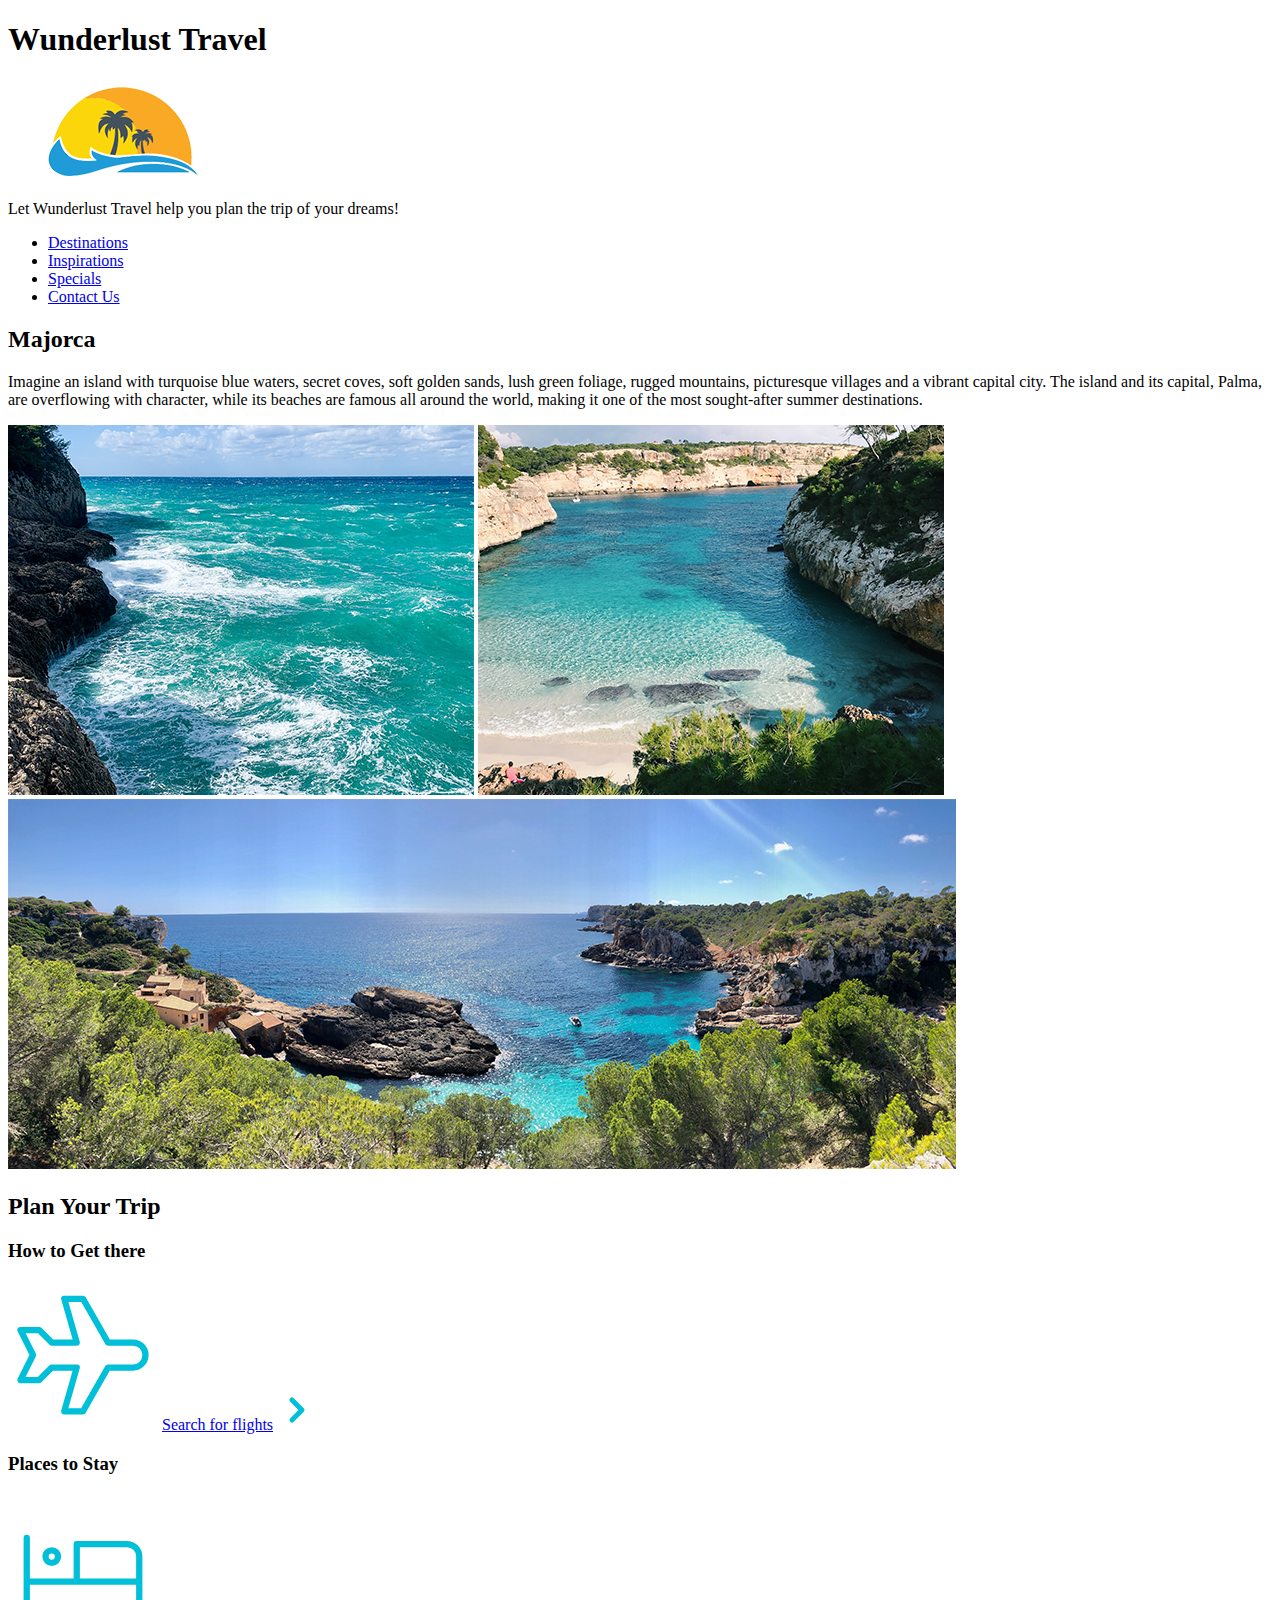
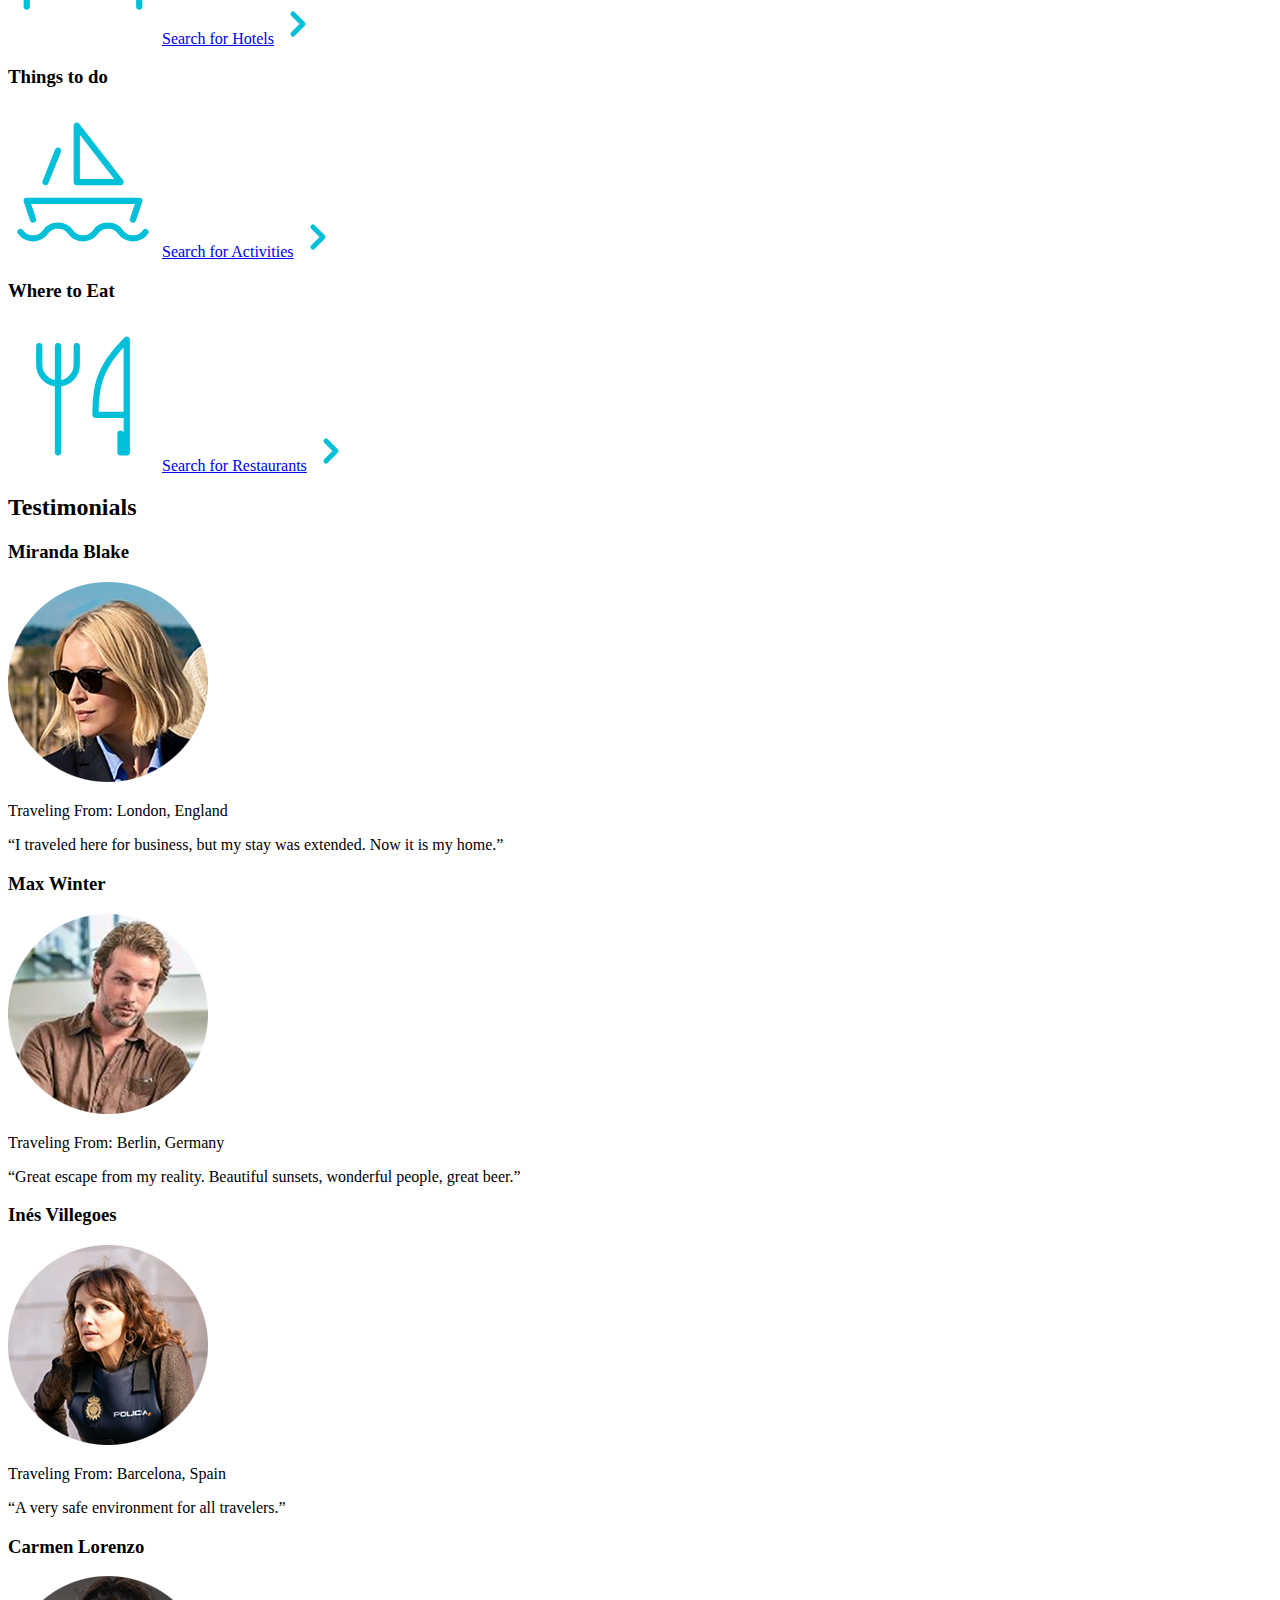
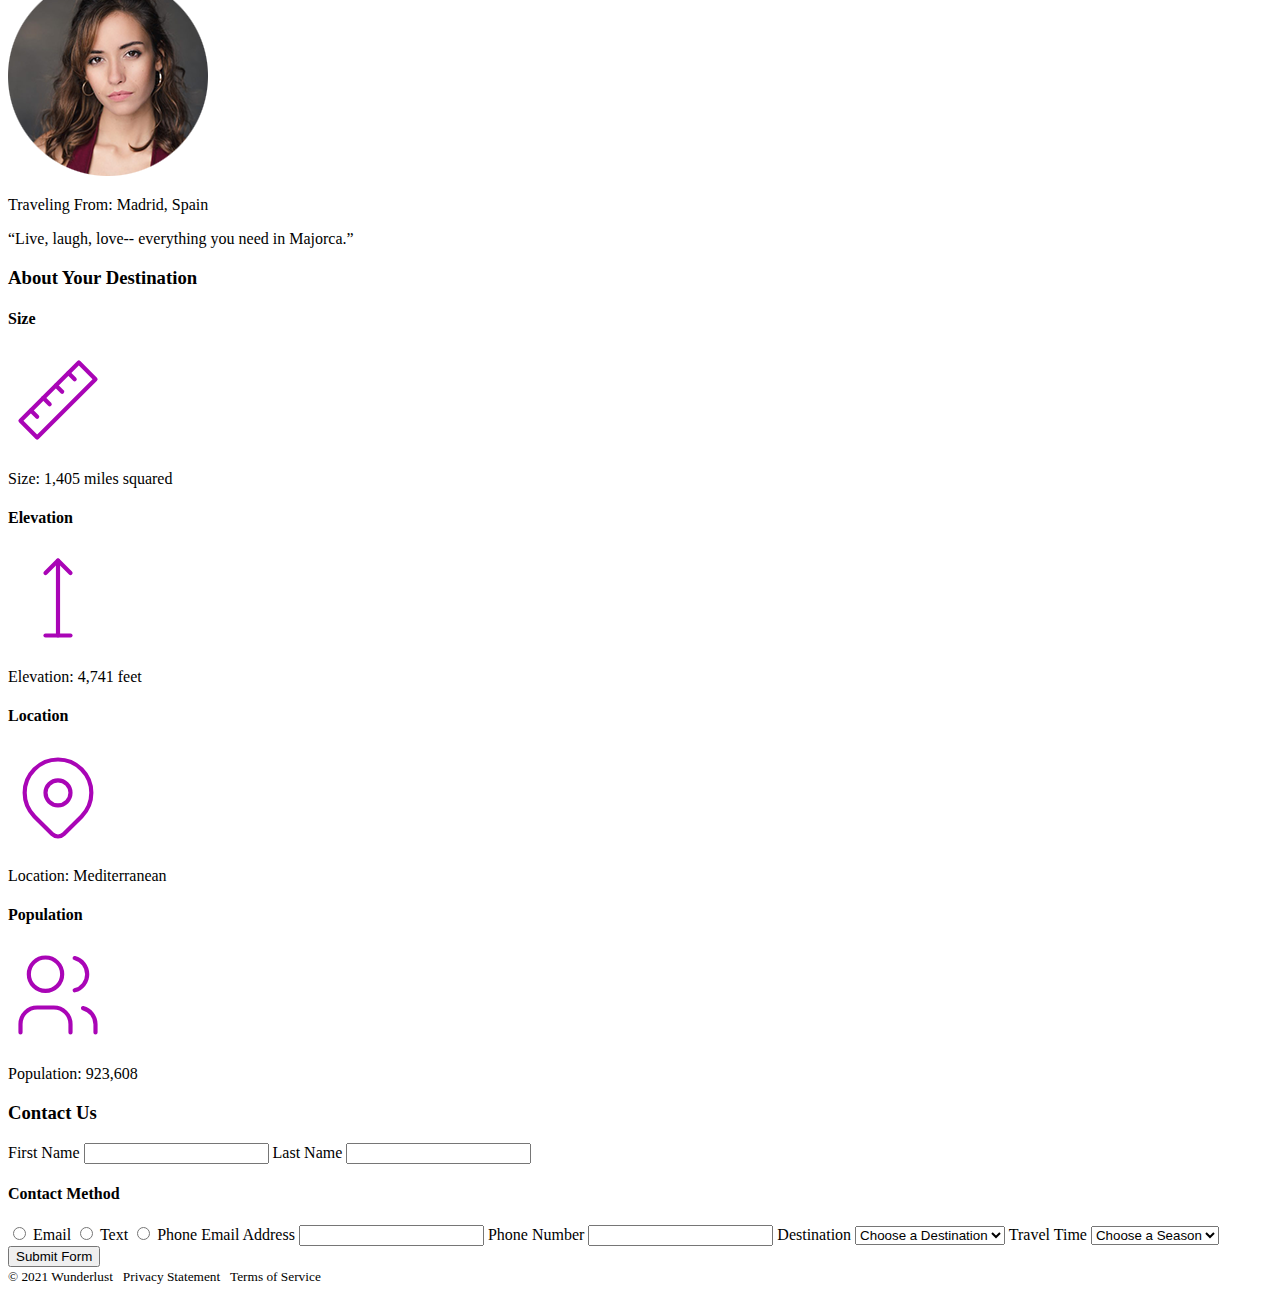
<file: index.html>
<!DOCTYPE html>
<html lang="en">
<head>
    <meta charset="utf-8">
    <meta name="author" content="Melissa Brun">
    <title>1.1 - 1.3 // Assignment</title>
</head>
    <body>
        <header>
        <h1>Wunderlust Travel</h1>
            <img src="logo.png" alt="Yellow sun, blue waves,two sihlouette palm trees">
            <p>Let Wunderlust Travel help you plan the trip of your dreams!</p>


            <nav>
                <ul>
            	<li><a href="Destinations">Destinations</a></li>
            	<li><a href="Inspirations">Inspirations</a></li>
            	<li><a href="Special">Specials</a></li>
            	<li><a href="ContactUs">Contact Us</a></li>
                </ul>
            </nav>
            </header>
            <main>
                <article>
                    
                    <h2>Majorca</h2>
                    <p>Imagine an island with turquoise blue waters, secret coves, soft golden sands, lush green foliage, rugged mountains, picturesque villages and a vibrant capital city. The island and its capital, Palma, are overflowing with character, while its beaches are famous all around the world, making it one of the most sought-after summer destinations.</p>

                    <img src="majorca-waves.png" alt="arial view of ocean">
                    <img src="majorca-beach.png" alt="beach and ocean view">
                    <img src="majorca-cove.png" alt="coves, beach, and ocean view">
                        
                    <section>
                    <h2>Plan Your Trip</h2>

                
                    <h3>How to Get there</h3>
                    <svg xmlns="http://www.w3.org/2000/svg" class="icon icon-tabler icon-tabler-plane" width="150" height="150" viewBox="0 0 24 24" stroke-width="1" stroke="#00bfd8" fill="none" stroke-linecap="round" stroke-linejoin="round">
                    <path stroke="none" d="M0 0h24v24H0z" fill="none"/>
                    <path d="M16 10h4a2 2 0 0 1 0 4h-4l-4 7h-3l2 -7h-4l-2 2h-3l2 -4l-2 -4h3l2 2h4l-2 -7h3z" />
                    </svg>

                    <a href="#">Search for flights</a>
                    <svg xmlns="http://www.w3.org/2000/svg" class="icon icon-tabler icon-tabler-chevron-right" width="40" height="40" viewBox="0 0 24 24" stroke-width="3" stroke="#00bfd8" fill="none" stroke-linecap="round" stroke-linejoin="round">
                    <path stroke="none" d="M0 0h24v24H0z" fill="none"/>
                    <polyline points="9 6 15 12 9 18" />
                    </svg>
           

           
                        <h3>Places to Stay</h3>
                        <svg xmlns="http://www.w3.org/2000/svg" class="icon icon-tabler icon-tabler-bed" width="150" height="150" viewBox="0 0 24 24" stroke-width="1" stroke="#00bfd8" fill="none" stroke-linecap="round" stroke-linejoin="round">
                        <path stroke="none" d="M0 0h24v24H0z" fill="none"/>
                        <path d="M3 7v11m0 -4h18m0 4v-8a2 2 0 0 0 -2 -2h-8v6" />
                        <circle cx="7" cy="10" r="1" />
                        </svg>

                        <a href="#">Search for Hotels</a>
                        <svg xmlns="http://www.w3.org/2000/svg" class="icon icon-tabler icon-tabler-chevron-right" width="40" height="40" viewBox="0 0 24 24" stroke-width="3" stroke="#00bfd8" fill="none" stroke-linecap="round" stroke-linejoin="round">
                        <path stroke="none" d="M0 0h24v24H0z" fill="none"/>
                        <polyline points="9 6 15 12 9 18" />
                        </svg>
                    
           
                        <h3>Things to do</h3>
                        <svg xmlns="http://www.w3.org/2000/svg" class="icon icon-tabler icon-tabler-sailboat" width="150" height="150" viewBox="0 0 24 24" stroke-width="1" stroke="#00bfd8" fill="none" stroke-linecap="round" stroke-linejoin="round">
                        <path stroke="none" d="M0 0h24v24H0z" fill="none"/>
                        <path d="M2 20a2.4 2.4 0 0 0 2 1a2.4 2.4 0 0 0 2 -1a2.4 2.4 0 0 1 2 -1a2.4 2.4 0 0 1 2 1a2.4 2.4 0 0 0 2 1a2.4 2.4 0 0 0 2 -1a2.4 2.4 0 0 1 2 -1a2.4 2.4 0 0 1 2 1a2.4 2.4 0 0 0 2 1a2.4 2.4 0 0 0 2 -1" />
                        <path d="M4 18l-1 -3h18l-1 3" />
                        <path d="M11 12h7l-7 -9v9" />
                        <line x1="8" y1="7" x2="6" y2="12" />
                        </svg>
                    
                        <a href="#">Search for Activities</a>
                        <svg xmlns="http://www.w3.org/2000/svg" class="icon icon-tabler icon-tabler-chevron-right" width="40" height="40" viewBox="0 0 24 24" stroke-width="3" stroke="#00bfd8" fill="none" stroke-linecap="round" stroke-linejoin="round">
                        <path stroke="none" d="M0 0h24v24H0z" fill="none"/>
                        <polyline points="9 6 15 12 9 18" />
                        </svg>
                

                
                        <h3>Where to Eat</h3>
                        <svg xmlns="http://www.w3.org/2000/svg" class="icon icon-tabler icon-tabler-tools-kitchen-2" width="150" height="150" viewBox="0 0 24 24" stroke-width="1" stroke="#00bfd8" fill="none" stroke-linecap="round" stroke-linejoin="round">
                        <path stroke="none" d="M0 0h24v24H0z" fill="none"/>
                        <path d="M19 3v12h-5c-.023 -3.681 .184 -7.406 5 -12zm0 12v6h-1v-3m-10 -14v17m-3 -17v3a3 3 0 1 0 6 0v-3" />
                        </svg>
                    

                    
                        <a href="#">Search for Restaurants</a>
                        <svg xmlns="http://www.w3.org/2000/svg" class="icon icon-tabler icon-tabler-chevron-right" width="40" height="40" viewBox="0 0 24 24" stroke-width="3" stroke="#00bfd8" fill="none" stroke-linecap="round" stroke-linejoin="round">
                        <path stroke="none" d="M0 0h24v24H0z" fill="none"/>
                        <polyline points="9 6 15 12 9 18" />
                        </svg>
                    </section>

                    <section>
                    <h2>Testimonials</h2>
                        
                        <h3>Miranda Blake</h3>
                        <img src="miranda-blake.png" alt="short blonde haired faired skinned woman with sunglasses">
                        <p>Traveling From: London, England</p>
                        <q>I traveled here for business, but my stay was extended. Now it is my home.</q>
                    

                    
                    <h3>Max Winter</h3>
                        <img src="max-winter.png" alt="short blonde haired faired skinned woman with sunglasses">
                        <p>Traveling From: Berlin, Germany</p>
                        <q>Great escape from my reality. Beautiful sunsets, wonderful people, great beer.</q>
                    

                    <h3>Inés Villegoes</h3>
                        <img src="ines-villegoes.png" alt="short blonde haired faired skinned woman with sunglasses">
                        <p>Traveling From: Barcelona, Spain</p>
                        <q>A very safe environment for all travelers.</q>
                    

                    
                    <h3>Carmen Lorenzo</h3>
                        <img src="carmen-lorenzo.png" alt="short blonde haired faired skinned woman with sunglasses">
                        <p>Traveling From: Madrid, Spain</p>
                        <q>Live, laugh, love-- everything you need in Majorca.</q>
                    </section>


            <section>
            <h3>About Your Destination</h3>

                <h4>Size</h4>
                <svg xmlns="http://www.w3.org/2000/svg" class="icon icon-tabler icon-tabler-ruler-2" width="100" height="100" viewBox="0 0 24 24" stroke-width="1" stroke="#a905b6" fill="none" stroke-linecap="round" stroke-linejoin="round">
                <path stroke="none" d="M0 0h24v24H0z" fill="none"/>
                <path d="M17 3l4 4l-14 14l-4 -4z" />
                <path d="M16 7l-1.5 -1.5" />
                <path d="M13 10l-1.5 -1.5" />
                <path d="M10 13l-1.5 -1.5" />
                <path d="M7 16l-1.5 -1.5" />
                </svg>
                <p>Size: 1,405 miles squared</p>

                <h4>Elevation</h4>
                <svg xmlns="http://www.w3.org/2000/svg" class="icon icon-tabler icon-tabler-arrow-top-bar" width="100" height="100" viewBox="0 0 24 24" stroke-width="1" stroke="#a905b6" fill="none" stroke-linecap="round" stroke-linejoin="round">
                <path stroke="none" d="M0 0h24v24H0z" fill="none"/>
                <line x1="12" y1="21" x2="12" y2="3" />
                <path d="M15 6l-3 -3l-3 3" />
                <line x1="9" y1="21" x2="15" y2="21" />
                </svg>
                <p>Elevation: 4,741 feet</p>

                <h4>Location</h4>
                <svg xmlns="http://www.w3.org/2000/svg" class="icon icon-tabler icon-tabler-map-pin" width="100" height="100" viewBox="0 0 24 24" stroke-width="1" stroke="#a905b6" fill="none" stroke-linecap="round" stroke-linejoin="round">
                <path stroke="none" d="M0 0h24v24H0z" fill="none"/>
                <circle cx="12" cy="11" r="3" />
                <path d="M17.657 16.657l-4.243 4.243a2 2 0 0 1 -2.827 0l-4.244 -4.243a8 8 0 1 1 11.314 0z" />
                </svg>
                <p>Location: Mediterranean</p>

                <h4>Population</h4>
                <svg xmlns="http://www.w3.org/2000/svg" class="icon icon-tabler icon-tabler-users" width="100" height="100" viewBox="0 0 24 24" stroke-width="1" stroke="#a905b6" fill="none" stroke-linecap="round" stroke-linejoin="round">
                <path stroke="none" d="M0 0h24v24H0z" fill="none"/>
                <circle cx="9" cy="7" r="4" />
                <path d="M3 21v-2a4 4 0 0 1 4 -4h4a4 4 0 0 1 4 4v2" />
                <path d="M16 3.13a4 4 0 0 1 0 7.75" />
                <path d="M21 21v-2a4 4 0 0 0 -3 -3.85" />
                </svg>
                <p>Population: 923,608</p>
            </section> 
     
            <form>
                <section>
                <h3>Contact Us</h3>
                <label for="first">First Name</label> 
                <input id="first" type="text" autocomplete="name">
                <label for="last">Last Name</label> 
                <input id="last" type="text" autocomplete="name">
          

            
                <h4>Contact Method</h4>
                <input id="e-mail" type="radio" name="contact" value="Email">
                <label for="e-mail">Email</label>
                <input id="text" type="radio" name="contact" value="Text">
                <label for="text">Text</label>
                <input id="phone" type="radio" name="contact" value="Phone">
                <label for="phone">Phone</label>
             
              
                <label for="email">Email Address</label>
                <input type="email" name="email" id="email" autocomplete="email">
                <label for="phone">Phone Number</label>


                <input type="tel" name="phone" id="tel" autocomplete="tel">
                <label for="destination">Destination</label>
                <select name="destination" id="destination">
                    <option value="">Choose a Destination</option>
                    <option value="barcelona">Barcelona</option>
                    <option value="granada">Granada</option>
                    <option value="ibiza">Ibiza</option>
                    <option value="madrid">Madrid</option>
                    <option value="majora">Majora</option>
                    <option value="seville">Seville</option>
                    <option value="tenerife">Tenerife</option>
                    <option value="valencia">Valencia</option>
                    </select>
            
             
                <label for="traveltime">Travel Time</label>
                <select name="travel" id="traveltime">
                    <option value="">Choose a Season</option>
                    <option value="fall">Fall</option>
                    <option value="winter">Winter</option>
                    <option value="spring">Spring</option>
                    <option value="summer">Summer</option>
                    <option value="flexible">Flexible</option>
                </select>
                </section>
                <input type="submit" name="mySubmit" id="mySubmit" value="Submit Form">
            </form>
            </article>
            </main>

    <footer>
            <small>&copy; 2021 Wunderlust   &nbsp; Privacy Statement &nbsp;   Terms of Service
            </small>
    </footer>
    </body>
    </html>
</file>
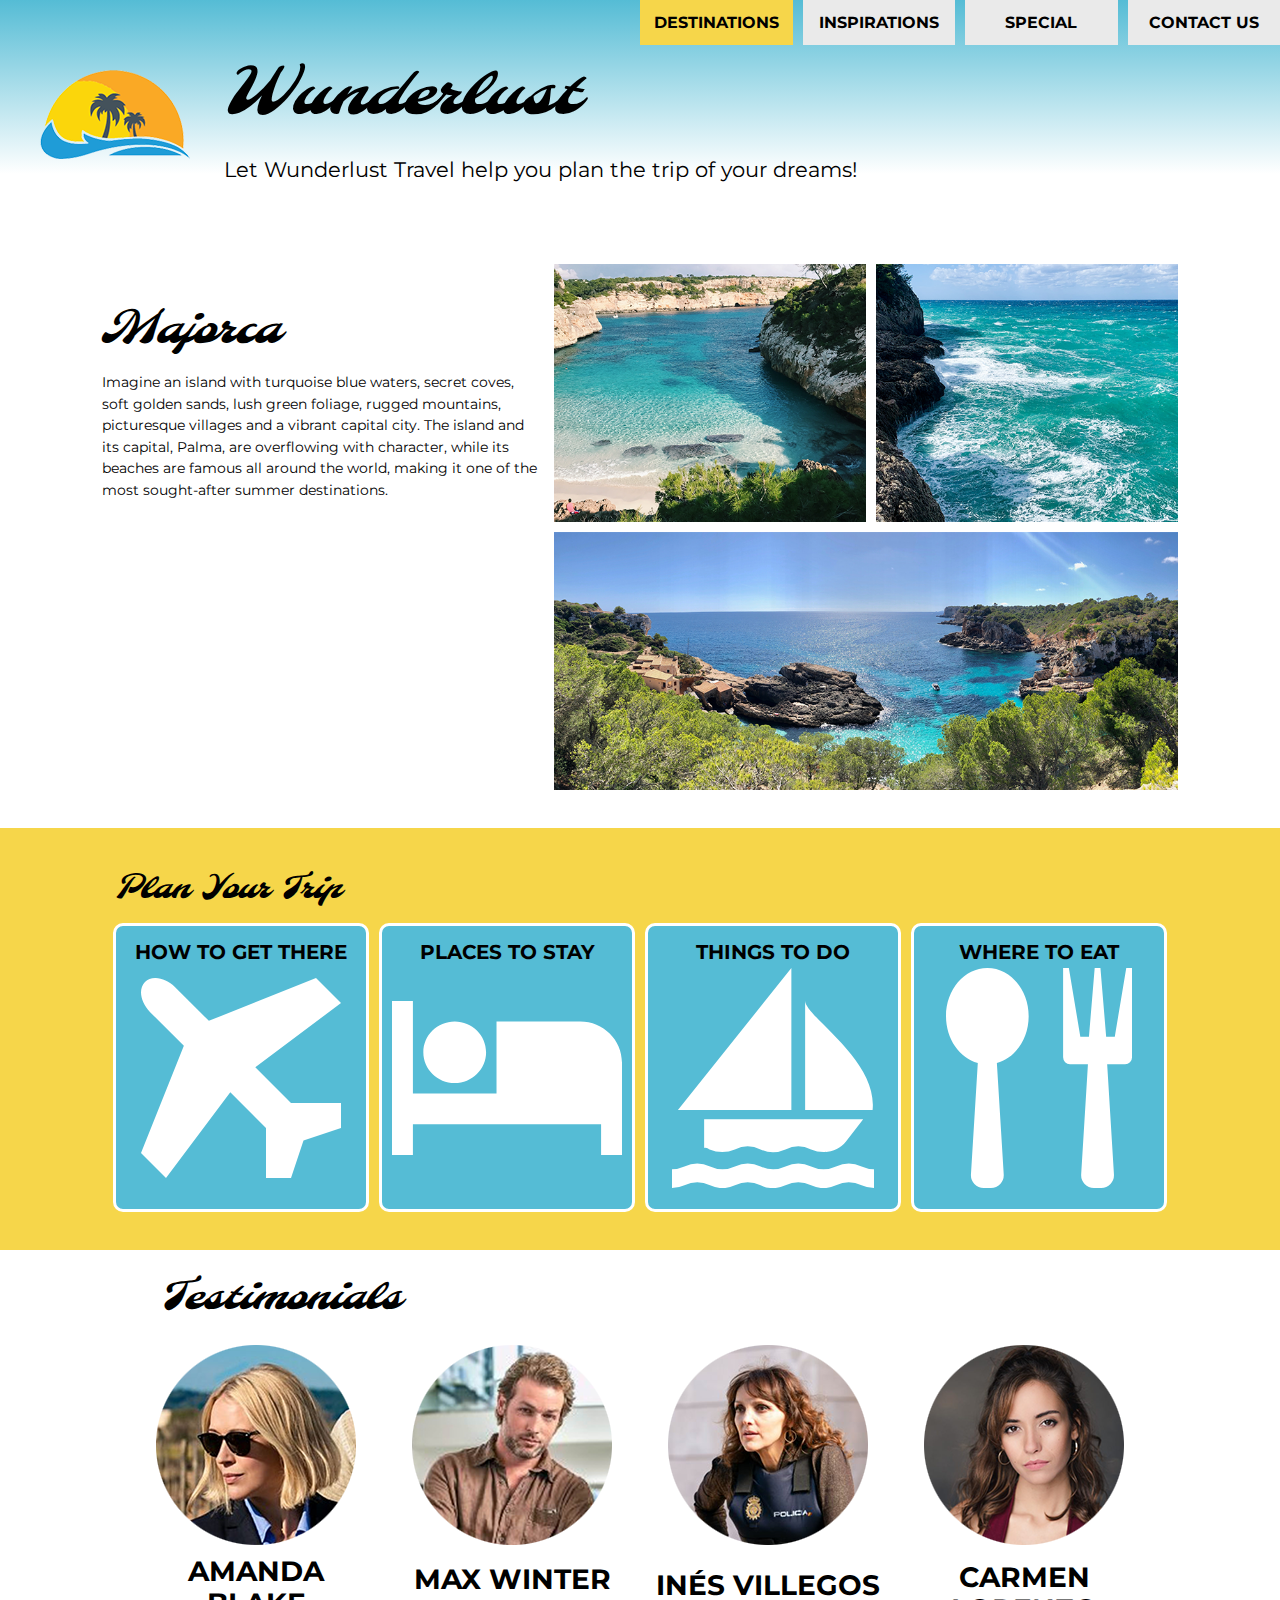
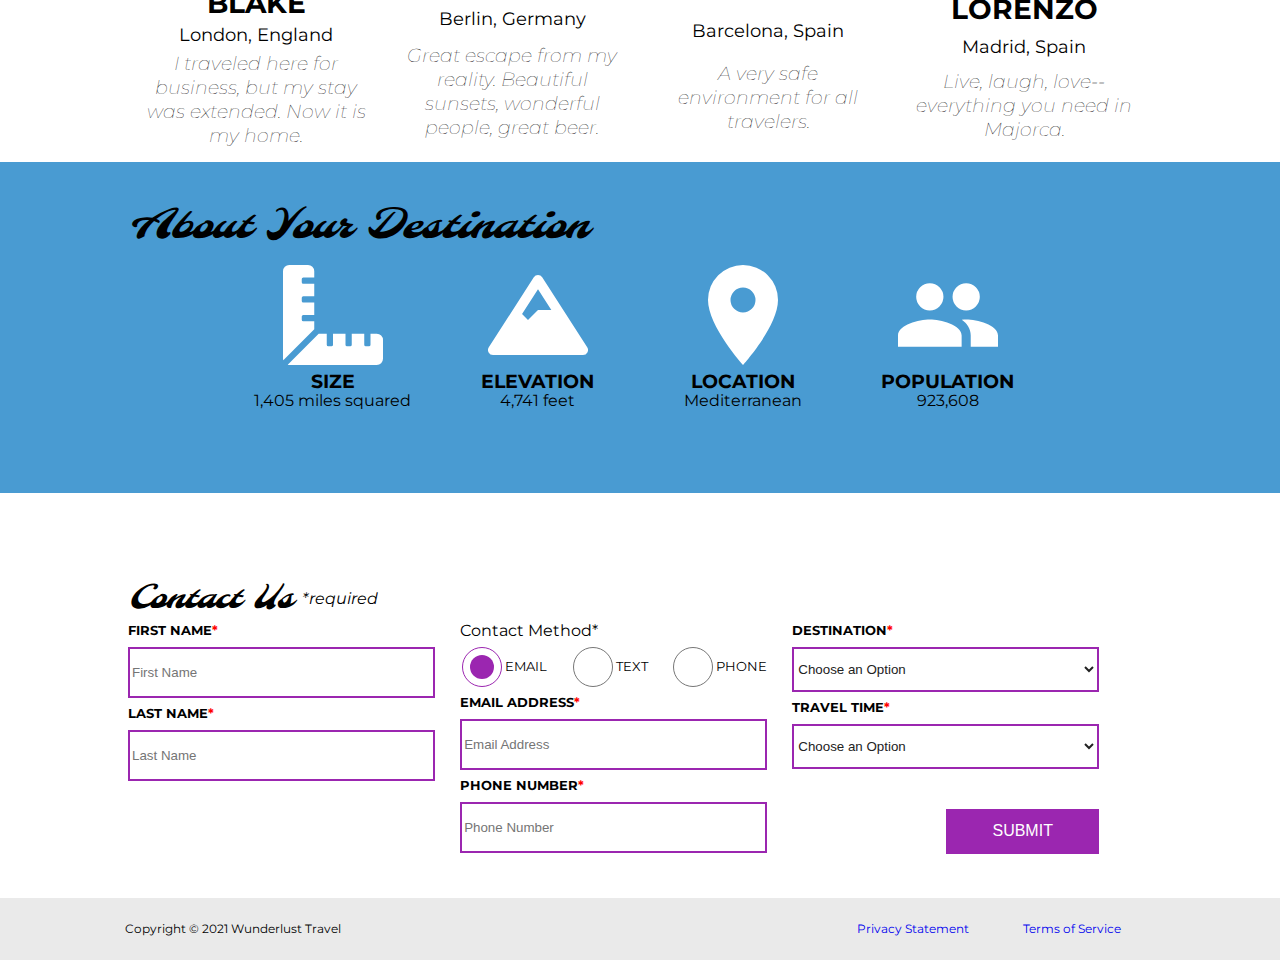
<file: wunderlust-majorca.html>
<!DOCTYPE html>
<html lang="en">
    <head>
        <meta charset="utf-8">
        <meta name="viewport" content="width=device-width, initial-scale=1">
        <meta name="author" content="Jessica Barnett, Christina Carrasquilla">
        <meta name="description" content="Let Wunderlust Travel take you to beautiful Majorca this year! Majorca is a beautiful island and offers beauty and fun to its visitors">
        <meta name="keywords" content="travel, majorca, beach, island, vacation, destination, getaway, restaurants in majorca, entertainment in majorca, testimonials from visitors">
        <title>Wunderlust Travel</title>
        <meta name="robots" content="index,follow">

        <!-- ~~~~~~~~~~ TWITTER CARD TAGS ~~~~~~~~~~ -->
        <meta name="twitter:card" content="summary_large_image">
        <meta name="twitter:site" content="@wunderlusttravel">
        <meta name="twitter:creator" content="@wunderlusttravel">
        <meta name="twitter:title" content="Wunderlust Travel: Majorca">
        <meta name="twitter:description" content="Let Wunderlust Travel take you to beautiful Majorca this year! Majorca is a beautiful island and offers beauty and fun to its visitors">
        <meta name="twitter:image" content="https://wunderlusttravel.com/images/majorca-cove.png">

        <!-- ~~~~~~~~~~ OPEN GRAPH META TAGS ~~~~~~~~~~ -->
        <meta property="og:title" content="See Majorca with Wunderlust Travel">
        <meta property="og:type" content="website">
        <meta property="og:image" content="https://wunderlusttravel.com/images/majorca-cove.png">
        <meta property="og:url" content="https://wunderlusttravel.com/majorca">
        <meta property="og:description" content="Let Wunderlust Travel take you to beautiful Majorca this year! Majorca is a beautiful island and offers beauty and fun to its visitors">
        <!-- ~~~~~~~~~~FAVICON ~~~~~~~~~~ -->
        <link rel="shortcut icon" href="images/favicon.png">

        <!-- ~~~~~~~~~~ GOOGLE FONTS ~~~~~~~~~~ -->
        <link rel="preconnect" href="https://fonts.googleapis.com">
        <link rel="preconnect" href="https://fonts.gstatic.com" crossorigin>
        <link href="https://fonts.googleapis.com/css2?family=Molle:ital@1&family=Montserrat:wght@400;600&display=swap" rel="stylesheet">
        <link href="styles.css" rel="stylesheet">
    </head>
    <body>
        <a id="skip" href="#main-content">Skip to Main Content</a>
        <!-- styling skip links: https://webaim.org/techniques/css/invisiblecontent/ -->
        <header>
            <a href="index.html" id="logo"><img src="images/logo.png" alt="The Wunderlust logo shows blue waves and the outline of two palm trees against an orange sun"></a>
            <h1>Wunderlust</h1>
			<p>Let Wunderlust Travel help you plan the trip of your dreams!</p>			
            <nav>
                <div id="menu-toggle">
                    <!-- responsive menu code from (with changes made to match mockups): https://css-tricks.com/three-css-alternatives-to-javascript-navigation/ -->
                    <h2 class="sr-only">Main Navigation</h2>
                    <!-- hidden but accessible headings from: https://webaim.org/techniques/css/invisiblecontent/ -->
                    <input name="toggle" id="toggle" type="checkbox">
                    <label for="toggle">Menu</label>
                    <ul>
                        <li class="active"><a href="#">Destinations</a></li>
                        <li><a href="#">Inspirations</a></li>
                        <li><a href="#">Special</a></li>
                        <li><a href="#">Contact Us</a></li>
                    </ul>
                </div>
            </nav>
        </header>
        <main id="main-content">
            <article>
                <div id="intro">  
                    <h2>Majorca</h2>
                    <p>Imagine an island with turquoise blue waters, secret coves, soft golden sands, lush green foliage, rugged mountains, picturesque villages and a vibrant capital city. The island and its capital, Palma, are overflowing with character, while its beaches are famous all around the world, making it one of the most sought-after summer destinations.</p>
                    <div id="img-grid">
                        <img src="images/majorca-waves.png" alt="Turquoise blue waters with white wave caps crashing against a rock cliff">
                        <img src="images/majorca-beach.png" alt="A calm cove with turquoise waters calmly lapping at a light sand beach">
                        <picture>
                            <source srcset="images/majorca-cove-small.png"
                                media="(max-width: 500px)">
                            <img src="images/majorca-cove.png" alt="Deep blue water leading to the horizon with the island and trees in the foreground">
                        </picture>
                    </div>
                </div>  
                <section id="plan">
                    <h3>Plan Your Trip</h3>
                    <div>
                        <section>
                            <h4>How to Get There</h4>
                            <a href="#" title="Search for flights">
                                <img src="images/get.svg" alt="airplane icon">
                            </a>
                        </section>      
                        <section>
                            <h4>Places to Stay</h4>
                            <a href="#" title="Search for hotels">
                                <img src="images/stay.svg" alt="bed icon">
                            </a>
                        </section>
                        <section>
                            <h4>Things to Do</h4>
                            <a href="#" title="Search for Activities">
                                <img src="images/do.svg" alt="sailboat icon">
                            </a>                     
                        </section>    
                        <section>
                            <h4>Where to Eat</h4>
                            <a href="#" title="Search for Restaurants">
                                <img src="images/eat.svg" alt="fork and spoon icon">                         
                            </a>
                        </section>
                    </div>   
                </section>
                <section id="testimonials">
                    <h3>Testimonials</h3>
                    <div>
                        <section>
                            <img src="images/miranda-blake.png" alt="Miranda Blake has a blonde bob and is wearing dark sunglasses">
                            <h4>Amanda Blake</h4>
                            <p>London, England</p>
                            <q>I traveled here for business, but my stay was extended. Now it is my home.</q>
                        </section>
                        <section>
                            <img src="images/max-winter.png" alt="Max Winter has dark blonde hair and a trimmed beard and mustache">
                            <h4>Max Winter</h4>
                            <p>Berlin, Germany</p>
                            <q>Great escape from my reality. Beautiful sunsets, wonderful people, great beer.</q>
                        </section>
                        <section>
                            <img src="images/ines-villegoes.png" alt="Ines Villegos has shoulder-length, wavy, brown hair and is wearing a brown sweater"> 
                            <h4>Inés Villegos</h4> 
                            <p>Barcelona, Spain</p>
                            <q>A very safe environment for all travelers.</q>
                        </section>
                        <section>
                            <img src="images/carmen-lorenzo.png" alt="Carmen Lorenzo has long, dark brown hair and is wearing gold hoop earrings">
                            <h4>Carmen Lorenzo</h4> 
                            <p>Madrid, Spain</p>
                            <q>Live, laugh, love-- everything you need in Majorca.</q>
                        </section>
                    </div>
                </section>
                <section id="about">
                    <h3>About Your Destination</h3>
                    <div>
                        <section>
                            <img src="images/size.svg" alt="ruler icon">
                            <h4>Size</h4> 
                            <p>1,405 miles squared</p>
                        </section>
                        <section>
                            <img src="images/elevation.svg" alt="mountain icon">
                            <h4>Elevation</h4> 
                            <p>4,741 feet</p>
                        </section>
                        <section>
                            <img src="images/location.svg" alt="location pin icon">
                            <h4>Location</h4> 
                            <p>Mediterranean</p>
                        </section>
                        <section>
                            <img src="images/population.svg" alt="people icon">
                            <h4>Population</h4>
                            <p>923,608</p>
                        </section>
                    </div>  
                </section>
                <section id="contact">
                    <h3>Contact Us <span class="form-required">*required</span></h3>
                    <form method="post" action="https://wp.zybooks.com/form-viewer.php">
                        <div id="names">
                            <label for="fName">First Name<span class="required">*</span></label>
                            <input type="text" name="fName" id="fName" autocomplete="given-name" placeholder="First Name" required>
                            <!-- custom input styles from https://moderncss.dev/custom-css-styles-for-form-inputs-and-textareas/ -->
                            <label for="lName">Last Name<span class="required">*</span></label>
                            <input type="text" name="lName" id="lName" autocomplete="family-name" placeholder="Last Name" required>
                        </div>
                        <div id="nums">
                            <fieldset>
                                <legend>Contact Method<span class="required">*</span></legend>
                                <!-- custom radio button styles from https://moderncss.dev/pure-css-custom-styled-radio-buttons/ -->
                                <label for="prefEmail">
                                    <span class="radio-input">
                                        <input type="radio" name="contactPref" id="prefEmail" required checked>
                                        <span class="radio-control"></span>
                                    </span>
                                    <span class="radio-label">Email</span>
                                </label>
                                <label for="prefText">
                                    <span class="radio-input">
                                        <input type="radio" name="contactPref" id="prefText">
                                        <span class="radio-control"></span>
                                    </span>
                                    <span class="radio-label">Text</span>
                                </label>
                                <label for="prefPhone">
                                    <span class="radio-input">
                                        <input type="radio" name="contactPref" id="prefPhone">
                                        <span class="radio-control"></span>
                                    </span>
                                    <span class="radio-label">Phone</span>
                                </label>
                            </fieldset>
                            <label for="email">Email Address<span class="required">*</span></label>
                            <input type="email" name="email" id="email" autocomplete="email" placeholder="Email Address" required>
                            <label for="phone">Phone Number<span class="required">*</span></label>
                            <input type="tel" name="phone" id="phone" autocomplete="tel" placeholder="Phone Number" required>
                        </div>
                        <div id="selects">
                            <!-- custom select styles from: https://moderncss.dev/custom-select-styles-with-pure-css/ -->
                            <label for="destination">Destination<span class="required">*</span></label>
                            <div class="custom-select">
                                <select name="destination" id="destination" required>
                                    <option value="" disabled selected>Choose an Option</option>
                                    <option value="barcelona">Barcelona</option>
                                    <option value="granada">Granada</option>
                                    <option value="ibiza">Ibiza</option>
                                    <option value="madrid">Madrid</option>
                                    <option value="majora">Majora</option>
                                    <option value="seville">Seville</option>
                                    <option value="tenerife">Tenerife</option>
                                    <option value="valencia">Valencia</option>
                                </select>
                                <span class="focus"></span>
                            </div>  
                            <label for="travelTime">Travel Time<span class="required">*</span></label>
                            <div class="custom-select">
                                <select name="travelTime" id="travelTime" required>
                                    <option value="" disabled selected>Choose an Option</option>
                                    <option value="fall">Fall</option>
                                    <option value="winter">Winter</option>
                                    <option value="spring">Spring</option>
                                    <option value="summer">Summer</option>
                                    <option value="flexible">Flexible</option>
                                </select>
                                <span class="focus"></span>
                            </div> 
                            <input type="submit" name="mySubmit" id="mySubmit" value="Submit">
                        </div>
                    </form>
                </section>
            </article>
        </main>
        <footer>
            <p>Copyright &copy; 2021 Wunderlust Travel</p>
            <a href="#">Privacy Statement</a>
            <a href="#">Terms of Service</a>
        </footer>
    </body>
</html>
</file>
<file: styles.css>
/* Melissa Brun */

/* RESET STYLES */
/* http://meyerweb.com/eric/tools/css/reset/ 
   v2.0 | 20110126
   License: none (public domain)
*/

html, body, div, span, applet, object, iframe,
h1, h2, h3, h4, h5, h6, p, blockquote, pre,
a, abbr, acronym, address, big, cite, code,
del, dfn, em, img, ins, kbd, q, s, samp,
small, strike, strong, sub, sup, tt, var,
b, u, i, center,
dl, dt, dd, ol, ul, li,
fieldset, form, label, legend,
table, caption, tbody, tfoot, thead, tr, th, td,
article, aside, canvas, details, embed, 
figure, figcaption, footer, header, hgroup, 
menu, nav, output, ruby, section, summary,
time, mark, audio, video {
	margin: 0;
	padding: 0;
	border: 0;
	font-size: 100%;
	font: inherit;
	vertical-align: baseline;
}
/* HTML5 display-role reset for older browsers */
article, aside, details, figcaption, figure, 
footer, header, hgroup, menu, nav, section {
	display: block;
}
body {
	line-height: 1;
}
ol, ul {
	list-style: none;
}
blockquote, q {
	quotes: none;
}
blockquote:before, blockquote:after,
q:before, q:after {
	content: '';
	content: none;
}
table {
	border-collapse: collapse;
	border-spacing: 0;
}

/* end reset */


:root {
    font-size: 16px;
    --yellow: #F6D64A;
    --teal: #55BCD5;
    --purple: #9B26B0;
    --blue: #499BD2;
    --darkGray: #222222;
    --lightGray: #EAEAEA;
    --white: #FFFFFF;
    --black: #000000;
    --molleFont: 'Molle', cursive; 
    --monsterratFont: 'Montserrat', sans-serif; 
}


#skip {
    position: absolute;
    left: -10000px;
    top: auto;
    width: 1px;
    height: 1px;
    overflow: hidden;
}

#skip:focus {
    position: static;
    width: auto;
    height: auto;
}


body {
    font-family: var(--monsterratFont);
    color: var(--black);
    box-sizing: border-box;
    line-height: 2rem;
}


header {
    background: linear-gradient(var(--teal), white);
    padding: 0;
}

header p {
    padding: 0 2rem;
    font-size: 1.15rem;
}

#logo img{
    padding-top: 5vw;
    max-width: 50vw;
}

h1 {
    font-family: var(--molleFont);
    font-size: 3.125rem;
    font-weight: 400;
    padding: .5rem 2rem 0;
    font-style: italic;
}

h2 {
    font-family: var(--molleFont);
    font-size: 2.81rem;
    font-weight: 400;
    font-style: italic;
}

h3 {
    font-family: var(--molleFont);
    font-size: 2.5rem;
    font-weight: 400;
    font-style: italic;
}

h4 {
    text-transform: uppercase;
    font-size: 1.2rem;
    font-weight: bold;
    text-align: center;
}

p, q, nav a, form {
    font-family: var(--monsterratFont);
}

.sr-only {
    position: absolute;
    left: -10000px;
    top: auto;
    width: 1px;
    height: 1px;
    overflow: hidden;
}


#menu-toggle label {
    background-color: var(--yellow);
    padding: 10px 60px;
    font-weight: bold;
}

#menu-toggle input {
    display: none;
}

#menu-toggle {
    position: absolute;
    top: 40px;
    right: 0;
    user-select: none;
}

#menu-toggle ul{
    position: relative;
    display: none;
    background-color: var(--teal);
    width: 100vw;
}

#menu-toggle li{
    height: 10vh;
    display: flex;
    font-weight: bold;
    justify-content: center;
    align-items: center;
    border-bottom: solid var(--black) 1px;
}

#menu-toggle li a{
    text-decoration: none;
    color: var(--black);
    text-transform: uppercase;
}

#menu-toggle input:checked ~ ul, #menu-toggle input:checked ~ label {
    display: flex;
    flex-direction: column;
}

#menu-toggle input:checked ~ label {
    align-items: center;
    background-color: var(--black);
    color: var(--white);
}

#img-grid {
    display: grid;
    width: 100%;
    grid-template-columns: 1fr;
    grid-template-rows: repeat(2, 33.33%) auto;
    gap: 15px;
    padding-bottom: 6rem;
}


#img-grid picture, #img-grid img {
    width: 100%;
    height: 100%;
    object-fit: cover;
}

#intro h2, #intro p{
    grid-column-start: 1;
    grid-column-end: -1;
    padding: .2rem 2rem 1rem;
}
#intro h2 {
    padding-top: 3rem;
}


#plan div {
    display: grid;
    grid-template-columns: auto;
    grid-template-rows: repeat(4, 1fr);
    justify-content: center;
    gap: 10px;
}

#plan {
    background-color: var(--yellow);
    padding-bottom: 20px;
}

#plan img {
    width: 100%;
}

#plan h3 {
    font-size: 2rem;
    padding: 2rem 2rem .5rem;
}

#plan div section {
    background-color: var(--teal);
    border-radius: 10px;
    display: grid;
    justify-items: center;
    grid-template-rows: repeat(2, auto);
    padding: 10px;
    border: 3px var(--white) solid;
}

#plan h4 {
    font-size: 1.25rem;
} 

#testimonials section {
    margin: 15px;
    display: grid;
    justify-items: center;
}

#testimonials q {
    line-height: normal;
    text-align: center;
    font-style: italic;
    font-weight: lighter;
    max-width: 250px;
    font-size: 1.2rem;
}
#testimonials p {
    font-size: 1.1rem;
    margin-top: 10px;
}

#testimonials h4 {
    font-size: 1.75rem;
    margin-top: 10px;
}

#main-content #testimonials h3 {
    display: grid;
    justify-self: left;
    padding: 2rem 2rem 1rem;
    font-size: 2.5rem;
}

#about {
    display: grid;
    background-color: var(--blue);
    justify-items: center;
}

#about div {
    display: grid;
    margin-bottom: 2rem;
    grid-template-columns: 50% 50%;
    grid-template-rows: 50% 50%;
    gap: 1rem;
}

#about section {
    display: grid;
    grid-column: span 1;
    justify-items: center;
    align-items: center;
}

#about img {
    width: 100px;
    height: 100px;
}

#about h3{
    display: flex;
    line-height: 1;
    font-size: 2.5rem;
    padding: 1.5rem 1.5rem;
}

#about p{
    line-height: .5;
    padding-bottom: 1rem;
}


#contact h3{
    display: flex;
    font-size: 2rem;
    padding: 1.5rem 1.5rem;
}

#contact h3 span{
    font-size: 1rem;
    padding-left: 10px;
    font-style: italic;
    font-family: var(--monsterratFont);
}
#contact {
    display: flex;
    flex-direction: column;
}

#contact input, #contact select {
    border: var(--purple) solid 2px;
    color: var(--darkGray);
    background-color: transparent;
}

#contact form {
    display: grid;
    margin: 0 10vw;
}

#contact form div {
    display: flex;
    flex-direction: column;
}

#contact form input, #contact select{
    height: 5vh;
    border-radius: 0px;
}


label span.required {
    color: red;
}

#contact form label {
    text-transform: uppercase;
    font-size: .8rem;
    font-weight: bold;
}

#contact input[type="radio"]{
    accent-color: var(--purple);
    margin: 0 0 4px 2px;
    width: 40px;
    height: 40px;
}

#contact span.radio-input{
    width: 40px;
    height: 40px;
}

span.radio-label {
    margin: 0 0 0 5px
}

#contact label[for^="pref"] {
    display: flex;
    align-items: center;
    font-weight: normal;  
}
fieldset {
    display: grid;
    align-items: center;
    grid-template-columns: 1fr 1fr 1fr ;
    
}

#contact #mySubmit {
    margin-top: 10px;
    background-color: var(--purple);
    color: var(--white);
    text-transform: uppercase;
}


footer {
    display: flex;
    flex-direction: column;
    justify-content: center;
    align-items: center;
    margin-top: 5vh;
    padding: 10px;
    background-color: var(--lightGray);
}

footer a {
    text-decoration: none;
    padding: 5px;
}

/* ---------MEDIA QUERIES---------- */


@media screen and (min-width: 700px){

   
    header {
        display: grid;
        grid-template-columns: 20vw 1fr;
        grid-template-rows: repeat(2, auto);
    }

    #logo img{
        max-width: 30vw;
        align-items: center;
    }

    header h1, header p {
        display: grid;
        grid-column: 2 / -1;
        grid-row: 1 /2;
    }

    header h1 {
        position: relative;
        font-size: 4rem;
        top: 35%;
    }
    
    header p {
        font-size: 1.3rem;
        position: relative;
        top: 50%;
        padding-top: 20px;
        max-width: 80%;
    } 

 
    #menu-toggle {
        position: static;
        align-items: center;
    }

    nav {
        display: grid;
        margin-top: 5vh;
        justify-items: center;
        grid-column: 1 / -1;
    }

  
    #menu-toggle ul{
        display: grid;
        grid-template-columns: 1fr 1fr 1fr 1fr;
        gap: 10px;
        width: 83vw;
        background-color: transparent;
    }

    #menu-toggle li {
        background-color: var(--lightGray);
        height: 8vh;
        font-weight: bold;
        border: none;
    }
    #menu-toggle .active {
        background-color: var(--yellow);
    }

    #menu-toggle li:hover {
        background-color: var(--yellow);
    }

    #toggle, label[for="toggle"]{
        display: none;
    }


    #intro {
        display: flex;
        flex-direction: column;
        justify-content: center;
        margin: 0 8vw;
    }

    #intro p {
        padding: 0 10px 0 0;
    }

    #intro h2 {
        padding: 5.5vh 0 0;
    }

   
    #img-grid{
        grid-template-columns: 40vw 40vw;
        grid-template-rows: 50% 50%;
        overflow: hidden;
        padding-bottom: 3rem;
        gap: 10px;
    } 

    #img-grid picture {
        grid-column: 1 / -1;
    }

    #img-grid img:first-child {
        grid-column: 2;
        grid-row: 1;
    }
    #img-grid img:nth-child(2) {
        grid-column: 1;
    }

   
    #plan div {
        display: grid;
        grid-template-columns: 1fr 1fr;
        grid-template-rows: 1fr 1fr;
        margin: 0 10vw;
    }
    #plan h3, #testimonials h3, #about h3 {
        margin: 0 10vw;
        padding: 5vh 0 2vh;
    }

    #testimonials div {
        display: grid;
        margin: 0 10vw;
        grid-template-columns: 1fr 1fr;
    }

    #testimonials p {
        margin: 0;
    }

    #about div{
        display: grid;
        grid-template-columns: repeat(4, 1fr);
        grid-template-rows: 1fr;
        margin: 0 10vw;
        padding: 0;
    }
    #about h3{
        justify-self: left;
    }


    #contact {
        margin: 0 10vw;
    }

    #contact h3 {
        display: flex;
        margin-left: 5vw;
    }
    #contact form input {
        height: 4vh;
    }
    fieldset {
        display: flex;
        flex-direction: row;
        justify-content: space-between;
    }
    #mySubmit {
        font-size: 1rem;
        position: relative;
        top: 30px;
        right: -30vw;
        width: 50%;
        margin-bottom: 10px;
    }
    #contact form input, #contact select {
        height: 6vh;
        }
    
  
    footer {
        display: grid;
        grid-template-columns: repeat(3, auto);
        justify-items: center;
        font-size: .75rem;
        gap: 15px;
    }
}


@media screen and (min-width: 1100px){
  
    nav {
        position: absolute;
        top: 0;
        margin: 0;
        right: 0;
    }

    #menu-toggle li {
        height: 5vh;
    }

    #menu-toggle ul {
        width: 50vw;
    }

    header {
        grid-template-columns: 15vw 1fr;
    }

    header h1{
        top: 8vh;
    }

    header p{
        padding-top: 10px;
        top: 16vh;
    }

    #logo img {
        padding-top: 7vh;
        max-width: 20vw;
    }

  
    #intro {
        margin-top: 10vh;
        display: grid;
        grid-template-columns: 42% 1fr;
        grid-template-rows: repeat(3, auto);
    }

   #intro h2 {
        grid-column: 1/2;
        grid-row: 1/2;
    }

    #intro p {
        font-size: .9rem;
        margin-right: 5px;
        line-height: 1.5;
        position: relative;
        top: 12vh;
        grid-column: 1/2;
        grid-row: 1/2;
    }

    #intro #img-grid {
        grid-template-columns: 50% 50%;
        grid-column: 2/3;
        width: 100%; 
    }

 
    #plan h3 {
        margin: 0 9vw;
        padding: 5vh 0 0;
    }

    #plan div{
        display: grid;
        grid-template-columns: repeat(4, 25%);
        grid-template-rows: auto;
        justify-content: center;
        margin: 2vh 10vw 2vh;
    }

    #plan section {
        min-width: 60%;
    }

   
    #testimonials div {
            display: grid;
            grid-template-columns: 1fr 1fr 1fr 1fr;
    }

   
    #about {
        padding-bottom: 8vh;
    }

    #about div{
        gap: 3rem;
    }

    #contact h3 {
        grid-column: 1/-1;
        margin: 0;
        padding:  10vh 0 0;
    }

    #contact fieldset {
        max-width: 100%;
        min-width: 100%;
    }

    #contact form input, #contact select {
        height: 5vh;
        }

    #contact form {
        display: grid;
        grid-template-columns: repeat(3, 33.33%);
        gap: 25px;
        width: 90%;
        margin: 0;
    }

    #mySubmit {
        right: -12vw;
    }
    
    footer {
        grid-template-columns: 1fr 12% 20%;
        justify-items: start;
    }

    footer p{
        margin-left: 9vw;
    }

    footer a:last-child{
        margin-right: 9vw;
    }
}
</file>
